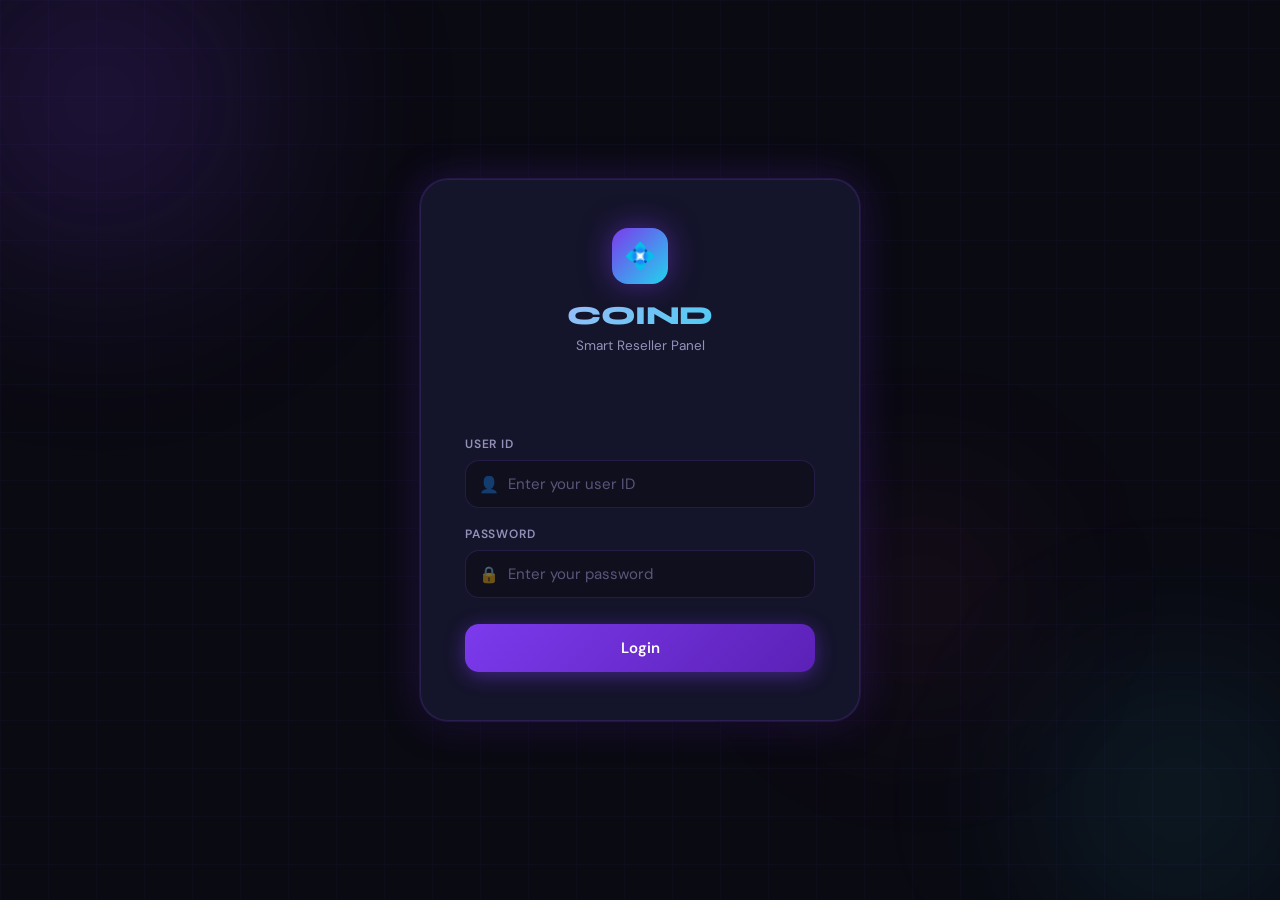
<file: index.html>
<!DOCTYPE html>
<html lang="en">
<head>
  <meta charset="UTF-8" />
  <meta name="viewport" content="width=device-width, initial-scale=1.0" />
  <title>COIND — Login</title>
  <link rel="stylesheet" href="style.css" />
</head>
<body class="login-page">

  <!-- Background Orbs -->
  <div class="orb orb-1"></div>
  <div class="orb orb-2"></div>
  <div class="orb orb-3"></div>

  <!-- Login Card -->
  <div class="login-card">

    <!-- Branding -->
    <div class="brand">
      <div class="brand-icon">💠</div>
      <h1>COIND</h1>
      <p>Smart Reseller Panel</p>
    </div>

    <!-- Alert -->
    <div id="loginAlert" class="alert alert-error">
      <span>⚠️</span>
      <span id="loginAlertMsg">Invalid credentials</span>
    </div>

    <!-- Form -->
    <form id="login-form">

      <!-- User ID -->
      <div class="form-group">
        <label class="form-label">User ID</label>
        <div class="input-wrap">
          <span class="input-icon">👤</span>
          <input 
            type="text" 
            id="user_id" 
            class="form-input" 
            placeholder="Enter your user ID"
            required
          />
        </div>
      </div>

      <!-- Password -->
      <div class="form-group">
        <label class="form-label">Password</label>
        <div class="input-wrap">
          <span class="input-icon">🔒</span>
          <input 
            type="password" 
            id="password" 
            class="form-input" 
            placeholder="Enter your password"
            required
          />
        </div>
      </div>

      <!-- Button -->
      <button type="submit" id="loginBtn" class="btn btn-primary">

        <span id="loginSpinner" class="spinner hidden"></span>

        <span id="loginBtnText">Login</span>

      </button>

    </form>

  </div>

  <!-- Script -->
  <script src="script.js"></script>

</body>
</html>
</file>
<file: style.css>
/* ============================================
   SMM RESELLER PANEL — PREMIUM STYLE SYSTEM
   ============================================ */

@import url('https://fonts.googleapis.com/css2?family=Syne:wght@400;600;700;800&family=DM+Sans:wght@300;400;500;600&display=swap');

/* ---- CSS Variables ---- */
:root {
  --bg-base:      #0a0a12;
  --bg-panel:     #0f0f1e;
  --bg-card:      #14142a;
  --bg-card-alt:  #1a1a35;
  --border:       rgba(138, 92, 246, 0.18);
  --border-glow:  rgba(138, 92, 246, 0.5);

  --purple-deep:  #4c1d95;
  --purple-mid:   #7c3aed;
  --purple-soft:  #8b5cf6;
  --purple-lite:  #a78bfa;
  --purple-glow:  #c4b5fd;

  --accent-cyan:  #22d3ee;
  --accent-pink:  #ec4899;
  --success:      #10b981;
  --warning:      #f59e0b;
  --error:        #ef4444;

  --text-primary:   #f0eeff;
  --text-secondary: #9490b8;
  --text-muted:     #5a567a;

  --radius-sm:  8px;
  --radius-md:  14px;
  --radius-lg:  20px;
  --radius-xl:  28px;

  --shadow-card: 0 4px 32px rgba(0,0,0,0.5), 0 0 0 1px var(--border);
  --shadow-glow: 0 0 40px rgba(124, 58, 237, 0.3);
  --shadow-btn:  0 4px 20px rgba(124, 58, 237, 0.45);

  --transition: all 0.22s cubic-bezier(0.4, 0, 0.2, 1);
}

/* ---- Reset & Base ---- */
*, *::before, *::after { box-sizing: border-box; margin: 0; padding: 0; }
html { scroll-behavior: smooth; }

body {
  font-family: 'DM Sans', sans-serif;
  background: var(--bg-base);
  color: var(--text-primary);
  min-height: 100vh;
  overflow-x: hidden;
  -webkit-font-smoothing: antialiased;
}

/* Animated Grid Background */
body::before {
  content: '';
  position: fixed;
  inset: 0;
  background-image:
    linear-gradient(rgba(138,92,246,0.035) 1px, transparent 1px),
    linear-gradient(90deg, rgba(138,92,246,0.035) 1px, transparent 1px);
  background-size: 48px 48px;
  pointer-events: none;
  z-index: 0;
}

/* ============================================================
   LOGIN PAGE
   ============================================================ */

.login-page {
  display: flex;
  align-items: center;
  justify-content: center;
  min-height: 100vh;
  padding: 20px;
  position: relative;
}

.orb {
  position: fixed;
  border-radius: 50%;
  filter: blur(80px);
  pointer-events: none;
  z-index: 0;
}
.orb-1 {
  width: 500px; height: 500px;
  background: radial-gradient(circle, rgba(124,58,237,0.25) 0%, transparent 70%);
  top: -150px; left: -150px;
  animation: orbFloat 8s ease-in-out infinite;
}
.orb-2 {
  width: 400px; height: 400px;
  background: radial-gradient(circle, rgba(34,211,238,0.12) 0%, transparent 70%);
  bottom: -100px; right: -100px;
  animation: orbFloat 10s ease-in-out infinite reverse;
}
.orb-3 {
  width: 300px; height: 300px;
  background: radial-gradient(circle, rgba(236,72,153,0.1) 0%, transparent 70%);
  top: 50%; left: 60%;
  animation: orbFloat 12s ease-in-out infinite 2s;
}

@keyframes orbFloat {
  0%, 100% { transform: translate(0, 0); }
  33%       { transform: translate(30px, -20px); }
  66%       { transform: translate(-20px, 20px); }
}

.login-card {
  position: relative;
  z-index: 1;
  background: var(--bg-card);
  border: 1px solid var(--border);
  border-radius: var(--radius-xl);
  padding: 48px 44px;
  width: 100%;
  max-width: 440px;
  box-shadow: var(--shadow-card), var(--shadow-glow);
  animation: slideUp 0.5s cubic-bezier(0.4, 0, 0.2, 1) both;
}

@keyframes slideUp {
  from { opacity: 0; transform: translateY(30px); }
  to   { opacity: 1; transform: translateY(0); }
}

.brand { text-align: center; margin-bottom: 36px; }
.brand-icon {
  width: 56px; height: 56px;
  background: linear-gradient(135deg, var(--purple-mid), var(--accent-cyan));
  border-radius: 16px;
  display: inline-flex;
  align-items: center;
  justify-content: center;
  font-size: 26px;
  margin-bottom: 16px;
  box-shadow: 0 0 30px rgba(124,58,237,0.5);
  animation: iconPulse 3s ease-in-out infinite;
}
@keyframes iconPulse {
  0%,100% { box-shadow: 0 0 30px rgba(124,58,237,0.5); }
  50%      { box-shadow: 0 0 50px rgba(124,58,237,0.8), 0 0 80px rgba(34,211,238,0.2); }
}
.brand h1 {
  font-family: 'Syne', sans-serif;
  font-size: 26px;
  font-weight: 800;
  letter-spacing: -0.5px;
  background: linear-gradient(135deg, var(--purple-glow) 0%, var(--accent-cyan) 100%);
  -webkit-background-clip: text;
  -webkit-text-fill-color: transparent;
  background-clip: text;
}
.brand p { color: var(--text-secondary); font-size: 13.5px; margin-top: 6px; }

/* Form Elements */
.form-group { margin-bottom: 18px; }
.form-label {
  display: block;
  font-size: 12px;
  font-weight: 600;
  color: var(--text-secondary);
  text-transform: uppercase;
  letter-spacing: 0.8px;
  margin-bottom: 8px;
}
.input-wrap { position: relative; }
.input-icon {
  position: absolute;
  left: 14px;
  top: 50%;
  transform: translateY(-50%);
  font-size: 16px;
  opacity: 0.45;
  pointer-events: none;
}
.form-input {
  width: 100%;
  background: var(--bg-panel);
  border: 1.5px solid var(--border);
  border-radius: var(--radius-md);
  color: var(--text-primary);
  font-family: 'DM Sans', sans-serif;
  font-size: 15px;
  padding: 13px 16px 13px 42px;
  outline: none;
  transition: var(--transition);
}
.form-input::placeholder { color: var(--text-muted); }
.form-input:focus {
  border-color: var(--purple-soft);
  box-shadow: 0 0 0 3px rgba(139,92,246,0.18), 0 0 20px rgba(139,92,246,0.12);
  background: rgba(139,92,246,0.06);
}
.form-input.error-field {
  border-color: var(--error) !important;
  box-shadow: 0 0 0 3px rgba(239,68,68,0.15) !important;
}

/* No left-icon variant */
.form-input.no-icon { padding-left: 16px; }
select.form-input { cursor: pointer; }

.field-error {
  font-size: 12px;
  color: #fca5a5;
  margin-top: 6px;
  display: flex;
  align-items: center;
  gap: 5px;
  opacity: 0;
  max-height: 0;
  overflow: hidden;
  transition: opacity 0.2s, max-height 0.2s;
}
.field-error.visible { opacity: 1; max-height: 40px; }

/* Alerts */
.alert {
  border-radius: var(--radius-md);
  padding: 12px 16px;
  font-size: 13.5px;
  font-weight: 500;
  margin-bottom: 20px;
  display: flex;
  align-items: center;
  gap: 10px;
  opacity: 0;
  max-height: 0;
  overflow: hidden;
  transition: opacity 0.3s, max-height 0.3s;
}
.alert.visible { opacity: 1; max-height: 80px; }
.alert-error {
  background: rgba(239,68,68,0.1);
  border: 1px solid rgba(239,68,68,0.3);
  color: #fca5a5;
}
.alert-success {
  background: rgba(16,185,129,0.1);
  border: 1px solid rgba(16,185,129,0.3);
  color: #6ee7b7;
}

/* Buttons */
.btn {
  display: inline-flex;
  align-items: center;
  justify-content: center;
  gap: 8px;
  font-family: 'DM Sans', sans-serif;
  font-weight: 600;
  font-size: 15px;
  border: none;
  border-radius: var(--radius-md);
  cursor: pointer;
  transition: var(--transition);
  position: relative;
  overflow: hidden;
}
.btn::before {
  content: '';
  position: absolute;
  inset: 0;
  background: linear-gradient(rgba(255,255,255,0.1), transparent);
  opacity: 0;
  transition: opacity 0.2s;
}
.btn:hover::before { opacity: 1; }

.btn-primary {
  background: linear-gradient(135deg, var(--purple-mid) 0%, #5b21b6 100%);
  color: white;
  width: 100%;
  padding: 14px 24px;
  box-shadow: var(--shadow-btn);
  margin-top: 8px;
}
.btn-primary:hover:not(:disabled) {
  transform: translateY(-2px);
  box-shadow: 0 8px 30px rgba(124,58,237,0.6);
}
.btn-primary:active:not(:disabled) { transform: translateY(0); }
.btn-primary:disabled { opacity: 0.6; cursor: not-allowed; transform: none; }

.spinner {
  width: 17px; height: 17px;
  border: 2.5px solid rgba(255,255,255,0.3);
  border-top-color: white;
  border-radius: 50%;
  animation: spin 0.7s linear infinite;
}
@keyframes spin { to { transform: rotate(360deg); } }

/* ============================================================
   DASHBOARD
   ============================================================ */

.dashboard-page { min-height: 100vh; display: flex; flex-direction: column; position: relative; z-index: 1; }

/* Topbar */
.topbar {
  position: sticky; top: 0; z-index: 100;
  background: rgba(10,10,18,0.85);
  backdrop-filter: blur(20px);
  -webkit-backdrop-filter: blur(20px);
  border-bottom: 1px solid var(--border);
  padding: 0 32px; height: 68px;
  display: flex; align-items: center; justify-content: space-between;
}
.topbar-brand { display: flex; align-items: center; gap: 12px; text-decoration: none; }
.topbar-icon {
  width: 38px; height: 38px;
  background: linear-gradient(135deg, var(--purple-mid), var(--accent-cyan));
  border-radius: 10px;
  display: flex; align-items: center; justify-content: center;
  font-size: 18px;
}
.topbar-brand span {
  font-family: 'Syne', sans-serif;
  font-weight: 800; font-size: 18px;
  background: linear-gradient(135deg, var(--purple-glow), var(--accent-cyan));
  -webkit-background-clip: text;
  -webkit-text-fill-color: transparent;
  background-clip: text;
}
.topbar-right { display: flex; align-items: center; gap: 16px; }

.balance-chip {
  background: var(--bg-card);
  border: 1px solid var(--border);
  border-radius: 50px;
  padding: 8px 18px;
  display: flex; align-items: center; gap: 8px;
  font-size: 14px;
}
.bal-label { color: var(--text-secondary); font-weight: 500; }
.bal-value { color: var(--success); font-weight: 700; font-size: 15px; font-family: 'Syne', sans-serif; min-width: 64px; }
.bal-loading {
  display: inline-block; width: 60px; height: 14px;
  background: linear-gradient(90deg, var(--bg-card-alt) 25%, rgba(138,92,246,0.12) 50%, var(--bg-card-alt) 75%);
  background-size: 200% 100%;
  animation: shimmer 1.4s infinite;
  border-radius: 4px;
}
@keyframes shimmer { 0%{background-position:200% 0} 100%{background-position:-200% 0} }

.btn-logout {
  background: rgba(239,68,68,0.08);
  border: 1px solid rgba(239,68,68,0.2);
  color: #fca5a5;
  padding: 8px 18px; border-radius: 50px;
  font-size: 13.5px; font-weight: 600;
  display: flex; align-items: center; gap: 6px;
  cursor: pointer; transition: var(--transition);
  font-family: 'DM Sans', sans-serif;
}
.btn-logout:hover { background: rgba(239,68,68,0.15); border-color: rgba(239,68,68,0.4); transform: translateY(-1px); }

/* Main Content */
.main-content { flex: 1; padding: 40px 32px; max-width: 1280px; margin: 0 auto; width: 100%; }

.page-header { margin-bottom: 36px; animation: fadeDown 0.4s ease both; }
@keyframes fadeDown { from{opacity:0;transform:translateY(-12px)} to{opacity:1;transform:translateY(0)} }
.page-header h2 { font-family: 'Syne', sans-serif; font-size: 28px; font-weight: 800; letter-spacing: -0.5px; }
.page-header p { color: var(--text-secondary); font-size: 14px; margin-top: 6px; }
.greeting-name {
  background: linear-gradient(135deg, var(--purple-lite), var(--accent-cyan));
  -webkit-background-clip: text; -webkit-text-fill-color: transparent; background-clip: text;
}

/* Stats */
.stats-row { display: grid; grid-template-columns: repeat(auto-fit, minmax(200px, 1fr)); gap: 16px; margin-bottom: 32px; }

.stat-card {
  background: var(--bg-card);
  border: 1px solid var(--border);
  border-radius: var(--radius-lg);
  padding: 22px 24px;
  position: relative; overflow: hidden;
  transition: var(--transition);
  animation: cardIn 0.5s ease both;
}
.stat-card:nth-child(1){animation-delay:.05s}
.stat-card:nth-child(2){animation-delay:.1s}
.stat-card:nth-child(3){animation-delay:.15s}
.stat-card:nth-child(4){animation-delay:.2s}
@keyframes cardIn { from{opacity:0;transform:translateY(20px)} to{opacity:1;transform:translateY(0)} }
.stat-card::before { content:''; position:absolute; top:0;left:0; width:100%;height:3px; }
.stat-card.c1::before{background:linear-gradient(90deg,var(--purple-mid),var(--purple-lite))}
.stat-card.c2::before{background:linear-gradient(90deg,var(--accent-cyan),#0ea5e9)}
.stat-card.c3::before{background:linear-gradient(90deg,var(--success),#34d399)}
.stat-card.c4::before{background:linear-gradient(90deg,var(--accent-pink),#f97316)}
.stat-card:hover { transform:translateY(-3px); border-color:var(--border-glow); box-shadow:var(--shadow-glow); }
.stat-icon { font-size: 22px; margin-bottom: 12px; }
.stat-label { font-size: 11.5px; color:var(--text-secondary); text-transform:uppercase; letter-spacing:.8px; font-weight:600; margin-bottom:6px; }
.stat-value { font-family:'Syne',sans-serif; font-size:24px; font-weight:700; }

/* Dashboard Grid */
.dashboard-grid { display:grid; grid-template-columns:1fr 360px; gap:24px; align-items:start; }

/* Panel Cards */
.panel-card {
  background:var(--bg-card); border:1px solid var(--border);
  border-radius:var(--radius-xl); overflow:hidden;
  animation: cardIn 0.5s ease 0.25s both;
}
.panel-header {
  padding:24px 28px 20px; border-bottom:1px solid var(--border);
  display:flex; align-items:center; gap:12px;
}
.panel-header-icon { width:38px;height:38px; border-radius:10px; display:flex;align-items:center;justify-content:center; font-size:18px; }
.icon-purple { background: rgba(124,58,237,0.15); }
.icon-cyan   { background: rgba(34,211,238,0.1); }
.icon-green  { background: rgba(16,185,129,0.1); }
.panel-title { font-family:'Syne',sans-serif; font-size:17px; font-weight:700; }
.panel-subtitle { font-size:12.5px; color:var(--text-secondary); margin-top:2px; }
.panel-body { padding:24px 28px; }

.form-row { display:grid; grid-template-columns:1fr 1fr; gap:16px; }

.service-select {
  appearance:none;
  background-image:url("data:image/svg+xml,%3Csvg xmlns='http://www.w3.org/2000/svg' width='12' height='8' viewBox='0 0 12 8'%3E%3Cpath d='M1 1l5 5 5-5' stroke='%238b5cf6' stroke-width='1.5' fill='none' stroke-linecap='round'/%3E%3C/svg%3E");
  background-repeat:no-repeat;
  background-position:right 14px center;
  padding-right:40px !important;
  cursor:pointer;
}

.quantity-hint {
  display:flex; align-items:center; gap:6px;
  margin-top:8px; font-size:12px; color:var(--text-muted);
}
.quantity-hint span {
  background:var(--bg-card-alt); border:1px solid var(--border);
  padding:2px 8px; border-radius:5px; font-size:11px; font-weight:600;
}

.order-result {
  margin-top:16px; border-radius:var(--radius-md);
  padding:14px 18px; font-size:13.5px; font-weight:500;
  display:flex; align-items:flex-start; gap:10px;
  opacity:0; max-height:0; overflow:hidden;
  transition: opacity 0.3s ease, max-height 0.4s ease;
}
.order-result.visible { opacity:1; max-height:120px; }
.order-result.success { background:rgba(16,185,129,0.08); border:1px solid rgba(16,185,129,0.25); color:#6ee7b7; }
.order-result.error   { background:rgba(239,68,68,0.08);  border:1px solid rgba(239,68,68,0.25);  color:#fca5a5; }
.result-icon { font-size:16px; flex-shrink:0; margin-top:1px; }

/* Sidebar */
.sidebar { display:flex; flex-direction:column; gap:20px; }

.steps-list { list-style:none; }
.step-item { display:flex; align-items:flex-start; gap:14px; padding:14px 0; border-bottom:1px solid rgba(138,92,246,0.08); }
.step-item:last-child { border-bottom:none; }
.step-num {
  width:28px;height:28px;
  background:linear-gradient(135deg,var(--purple-mid),var(--purple-lite));
  border-radius:8px; display:flex; align-items:center; justify-content:center;
  font-size:12px; font-weight:700; flex-shrink:0; font-family:'Syne',sans-serif;
}
.step-text { font-size:13.5px; color:var(--text-secondary); line-height:1.5; }
.step-text strong { color:var(--text-primary); }

.services-list { list-style:none; }
.service-item { display:flex; align-items:center; justify-content:space-between; padding:12px 0; border-bottom:1px solid rgba(138,92,246,0.08); }
.service-item:last-child { border-bottom:none; }
.service-name { display:flex; align-items:center; gap:10px; font-size:13.5px; font-weight:500; }
.service-dot { width:8px;height:8px;border-radius:50%; }
.dot-ig  { background:linear-gradient(135deg,#f58529,#dd2a7b); }
.dot-yt  { background:#ff0000; }
.dot-tw  { background:#1d9bf0; }
.service-badge {
  font-size:11px; font-weight:600; padding:3px 9px; border-radius:20px;
  background:rgba(16,185,129,0.1); color:#6ee7b7; border:1px solid rgba(16,185,129,0.2);
}

/* History Table */
.history-table-wrap { overflow-x:auto; border-radius:var(--radius-md); }
.history-table { width:100%; border-collapse:collapse; font-size:13.5px; }
.history-table th {
  text-align:left; padding:12px 16px;
  font-size:11px; font-weight:600; text-transform:uppercase; letter-spacing:.8px;
  color:var(--text-muted); border-bottom:1px solid var(--border); white-space:nowrap;
}
.history-table td { padding:14px 16px; border-bottom:1px solid rgba(138,92,246,0.06); color:var(--text-secondary); vertical-align:middle; }
.history-table tr:last-child td { border-bottom:none; }
.history-table tr:hover td { background:rgba(138,92,246,0.03); color:var(--text-primary); }

.status-badge { display:inline-flex; align-items:center; gap:5px; padding:3px 10px; border-radius:20px; font-size:11.5px; font-weight:600; white-space:nowrap; }
.status-completed { background:rgba(16,185,129,0.12); color:#34d399; border:1px solid rgba(16,185,129,0.2); }
.status-pending   { background:rgba(245,158,11,0.12);  color:#fbbf24; border:1px solid rgba(245,158,11,0.2); }
.status-processing{ background:rgba(139,92,246,0.12);  color:#a78bfa; border:1px solid rgba(139,92,246,0.2); }

/* Footer */
.footer { text-align:center; padding:24px 32px; border-top:1px solid var(--border); color:var(--text-muted); font-size:12.5px; }

/* ============================================================
   RESPONSIVE
   ============================================================ */
@media (max-width: 1024px) {
  .dashboard-grid { grid-template-columns: 1fr; }
  .sidebar { display: grid; grid-template-columns: 1fr 1fr; }
}
@media (max-width: 768px) {
  .topbar { padding: 0 16px; }
  .topbar-brand span { display: none; }
  .main-content { padding: 24px 16px; }
  .form-row { grid-template-columns: 1fr; }
  .stats-row { grid-template-columns: 1fr 1fr; }
  .sidebar { grid-template-columns: 1fr; }
  .balance-chip .bal-label { display: none; }
  .panel-body, .panel-header { padding: 18px 20px; }
  .login-card { padding: 36px 28px; }
}
@media (max-width: 480px) {
  .stats-row { grid-template-columns: 1fr; }
  .topbar-right { gap: 8px; }
  .btn-logout span { display: none; }
}

.hidden { display: none !important; }
</file>
